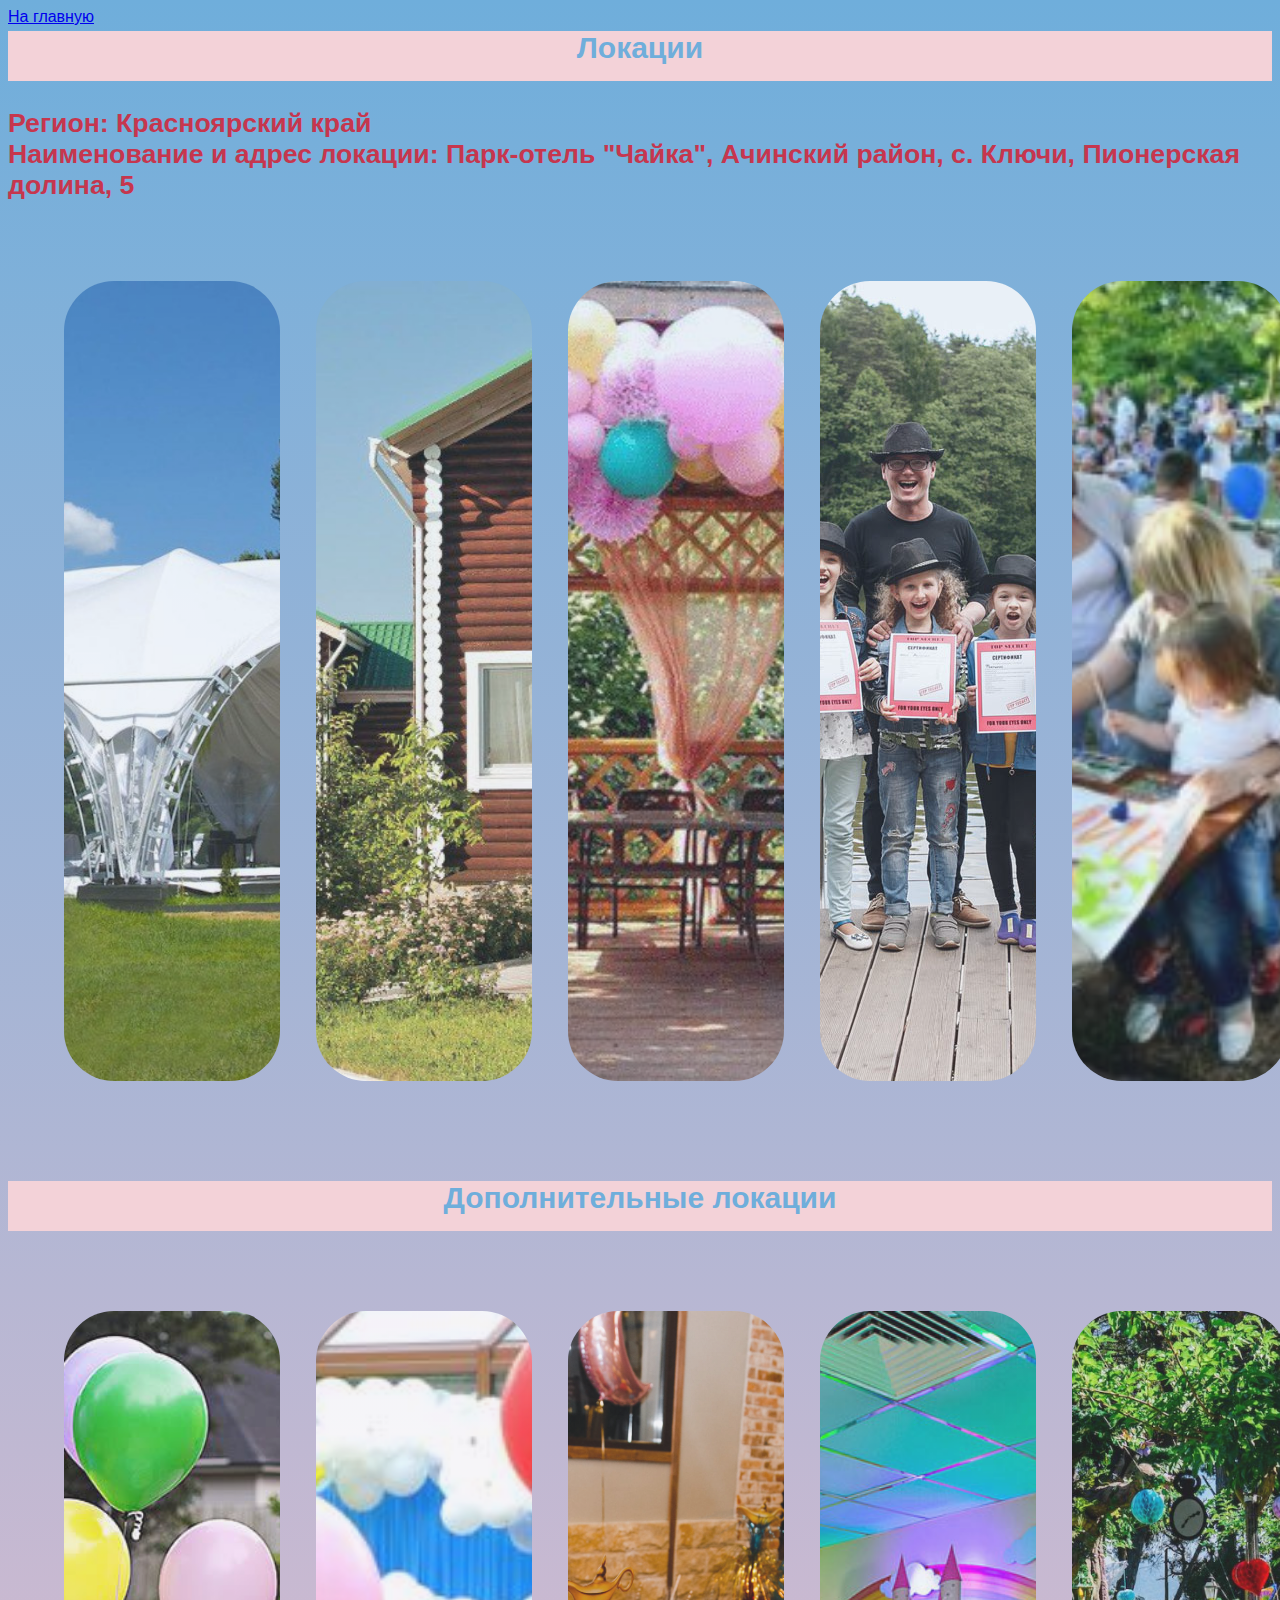
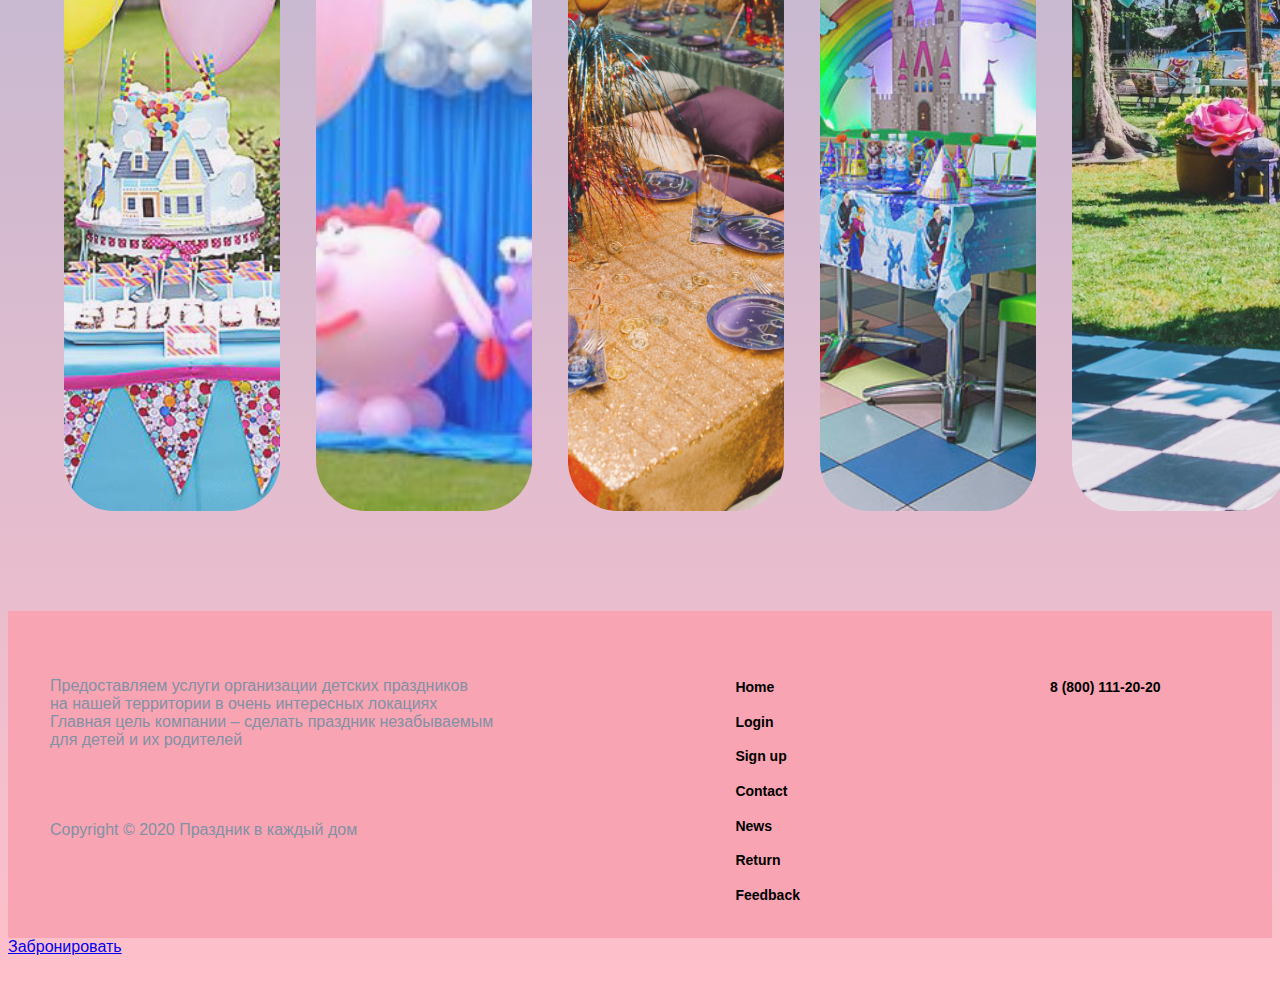
<file: site/index.html>
<!DOCTYPE html>
<html lang="ru">
<head>
    <meta charset="UTF-8">
    <title>Локации</title>
    <link rel="stylesheet" href="css/style1.css">
</head>
<body>
    <a id="index" href="index_html.html">На главную</a>
    <h3>Локации</h3>
    <div class="adres">
        <p><strong>Регион: Красноярский край <br>
            Наименование и адрес локации: Парк-отель "Чайка", Ачинский район, с. Ключи, Пионерская долина, 5</strong></p>
    </div>
    <div class="background">
        <section class="container">
            <div class="contain">
                <div class="slide" style="background-image: url('img/photo_5247196842020688310_y.jpg')">
                    <a href="#base1">
                        <h2>Шатер - 1 шт.<br>
                            Вместимость - до 50 чел><br>
                                 р/сутки</h2>
                    </a>
                </div>

                <div class="slide" style="background-image: url('img/27aafe9e-0203-4ade-b5d0-523bdd32d1c7.jpg')">
                    <a href="#base2">
                        <h2>Летний домик- 10 шт<br>
                            Вместимость - до 15 чел<br>
                            4000 р/сутки</h2>
                    </a>
                </div>

                <div class="slide" style="background-image: url('img/91c8a24c-b2cd-4fe7-af4b-9f7e16190feb.jpg')">
                    <a href="#base3">
                        <h2>Беседка - 10 шт<br>
                            Вместимость - до 15 чел<br>
                            2000 р/сутки</h2>
                    </a>
                </div>
                <div class="slide" style="background-image: url('img/20.jpg')">
                    <a href="#base4">
                        <h2>Бассейн с зоной отдыха и летним домиком 1 шт<br>
                            Вместимость - до 15 чел<br>
                            20000 р/сутки</h2>
                    </a>
                </div>
                <div class="slide" style="background-image: url('img/16.jpg')">
                    <a href="#base5">
                        <h2>Игровая площадка 1 шт<br>
                            Вместимость - до 10 чел<br>
                            300 р/час за 1 посетителя</h2>
                    </a>
                </div>
            </div>
    </div>


<div class="color">
    <h3>Дополнительные локации</h3>
</div>
    <div class="background">
        <section class="container">
            <div class="contain">
                <div class="slide" style="background-image: url('img/15.jpg')">
                    <a href="#base6">
                        <h2>NEW!!!</h2>
                    </a>
                </div>

                <div class="slide" style="background-image: url('img/11.jpg')">
                    <a href="#base7">
                        <h2>NEW!!!</h2>
                    </a>
                </div>

                <div class="slide" style="background-image: url('img/24.jpg')">
                    <a href="#base8">
                        <h2>NEW!!!</h2>
                    </a>
                </div>
                <div class="slide" style="background-image: url('img/14.jpg')">
                    <a href="#base9">
                        <h2>NEW!!!</h2>
                    </a>
                </div>
                <div class="slide" style="background-image: url('img/2.jpg')">
                    <a href="#base10">
                        <h2>NEW!!!</h2>
                    </a>
                </div>
            </div>
    </div>

    <footer>
        <section class="main">
            <p>
                Предоставляем услуги организации детских праздников<br>
        на нашей территории в очень интересных локациях<br>
        Главная цель компании – сделать праздник незабываемым<br>
        для детей и их родителей<br><br><br><br><br>
                Copyright © 2020 Праздник в каждый дом
            </p>
            <section class="bl">
                <div>
                    <h4>Home</h4>
                    <h4>Login</h4>
                    <h4>Sign up</h4>
                    <h4>Contact</h4>
                    <h4>News</h4>
                    <h4>Return</h4>
                    <h4>Feedback</h4>
                </div>
                <div class="phone">
                    <h4>8 (800) 111-20-20</h4>
                </div>   
            </section>
                
        </section>
        
    </footer>


   
    <div class="silka">
    <a href="index2.html">Забронировать</a> <br><br>
</div>
    <script src="slider.js"></script>
    </div>
</body>

</html>
</file>
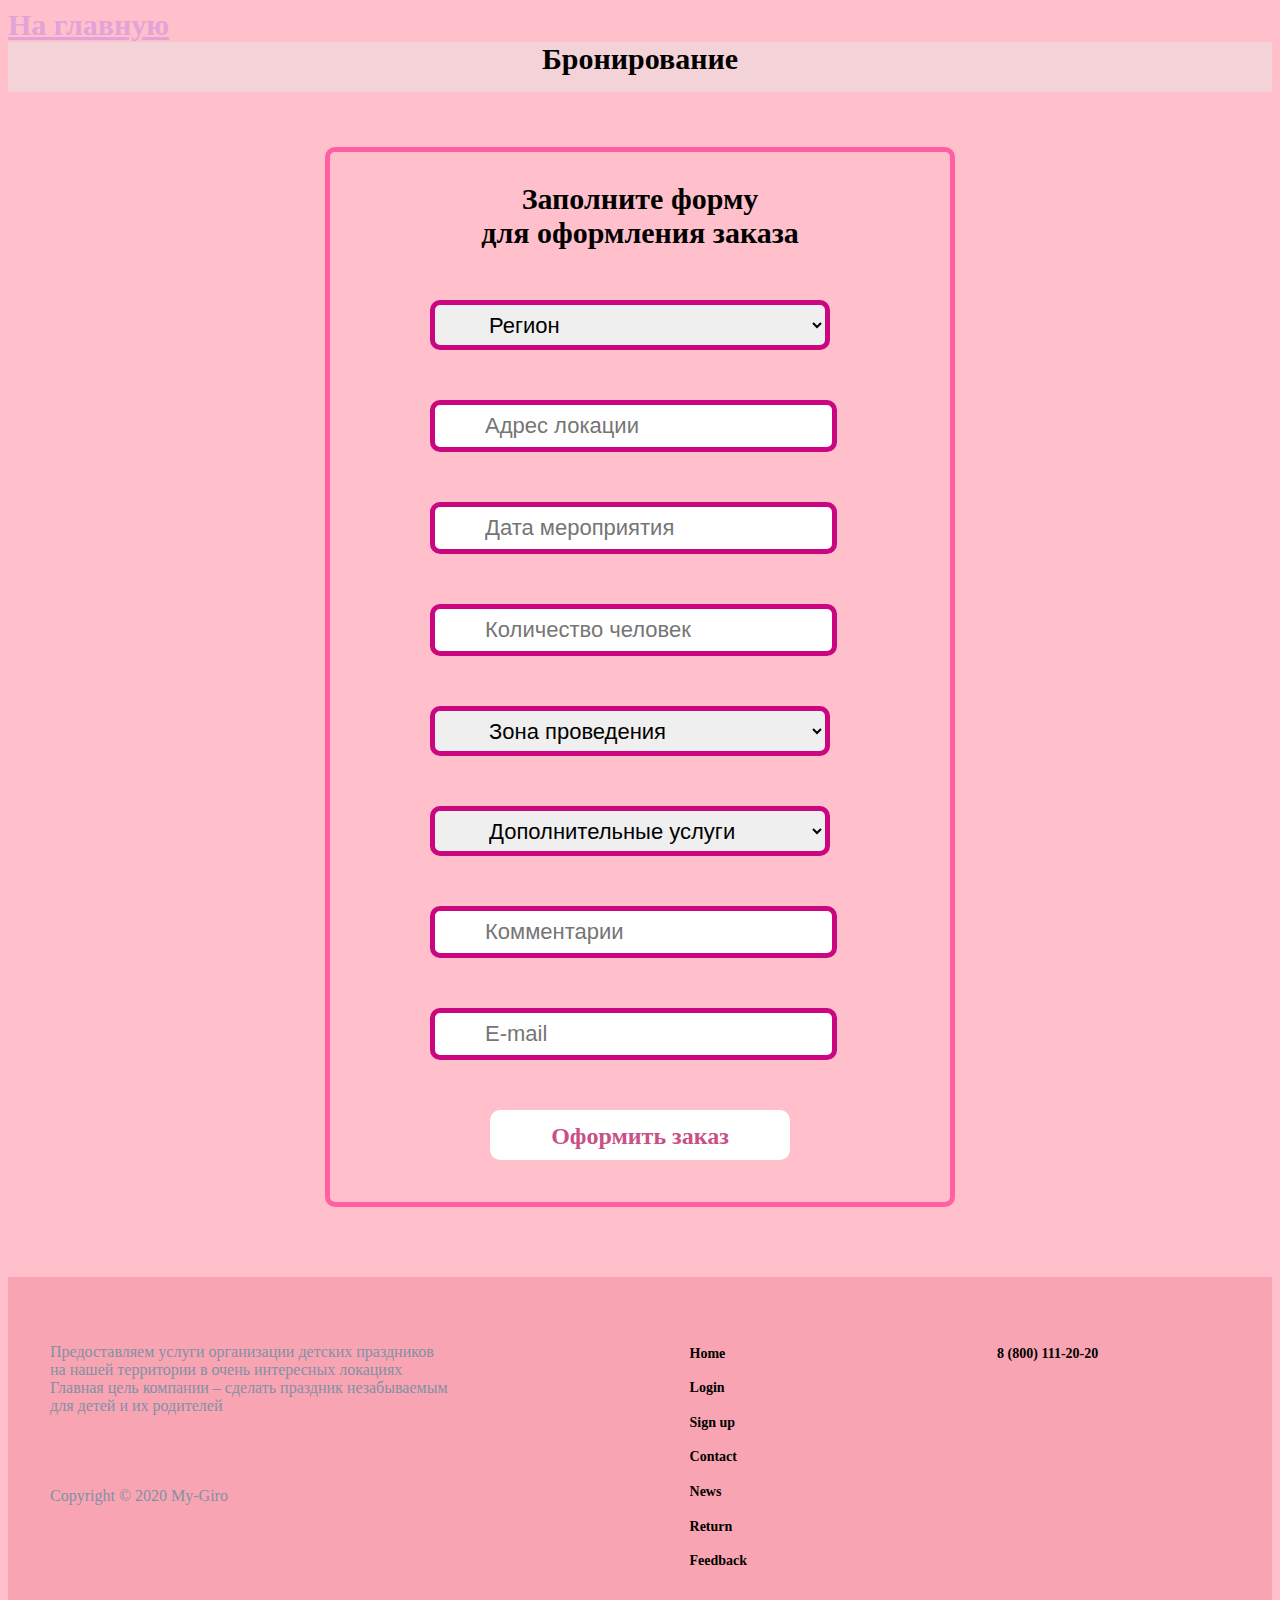
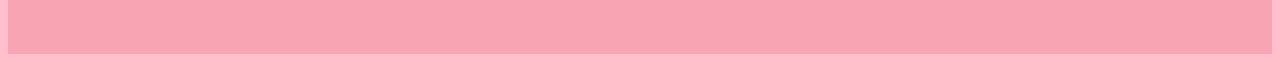
<file: site/index2.html>
<!DOCTYPE html>
<html lang="ru">
<head>
    <meta charset="UTF-8">
    <div class="color">
    <title>Бронирование</title>
</div>
    <link rel="stylesheet" href="css/style3.css">
</head>
<body>
    <a id="index_html" href="index_html.html">На главную</a>
    <h3>Бронирование</h3>
        <div class="form">
            <h2>Заполните форму <br>
                для оформления заказа
            </h2>
            <div class="vvod">
                <select>
                    <option>Регион</option>
                    <option value="">Красноярский край</option>
                    <option value="">Алтайский край</option>
                </select> <br>
    
                <input type="text" placeholder="Адрес локации"><br>
    
                <input type="text" placeholder="Дата мероприятия"><br>
    
                <input type="text" placeholder="Количество человек"><br>
    
                <select>
                    <option>Зона проведения</option>
                    <option value="">Шатер</option>
                    <option value="">Летний домик</option>
                    <option value="">Беседка</option>
                    <option value="">Бассейн</option>
                    <option value="">Игровая площадка</option>
                </select><br>
    
                <select>
                    <option>Дополнительные услуги</option>
                    <option value="">Организация питания</option>
                    <option value="">Услуги аниматоров</option>
                    <option value="">Услуги ведущего</option>
                    <option value="">Услуги детского такси</option>
                </select><br>
    
                <input type="text" placeholder="Комментарии"><br>
    
                <input type="text" placeholder="E-mail"><br>
            </div>
            <div class="line">
                <a href="#">Оформить заказ</a>
            </div>
        </div>
    
        <footer>
            <section class="main">
                <p>
                    Предоставляем услуги организации детских праздников<br>
            на нашей территории в очень интересных локациях<br>
            Главная цель компании – сделать праздник незабываемым<br>
            для детей и их родителей<br><br><br><br><br>
                    Copyright © 2020 My-Giro
                </p>
                <section class="bl">
                    <div>
                        <h4>Home</h4>
                        <h4>Login</h4>
                        <h4>Sign up</h4>
                        <h4>Contact</h4>
                        <h4>News</h4>
                        <h4>Return</h4>
                        <h4>Feedback</h4>
                    </div>
                    <div class="phone">
                        <h4>8 (800) 111-20-20</h4>
                    </div>   
                </section>
                    
            </section>
            
        </footer>

</body>
</html>
</file>
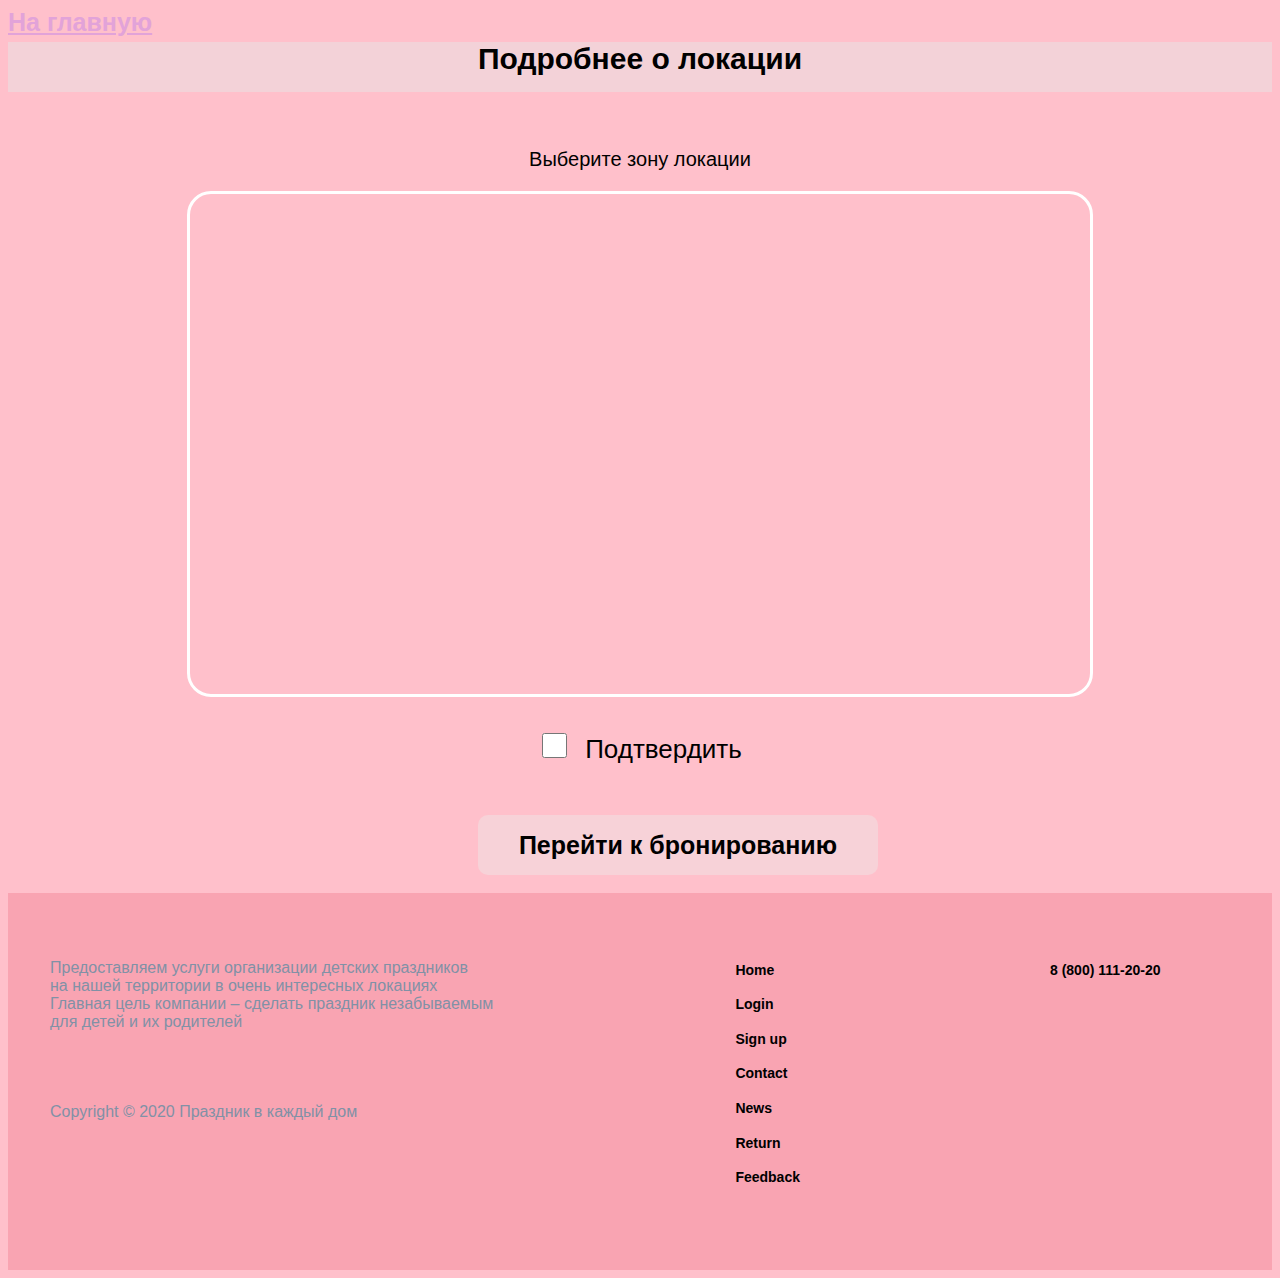
<file: site/index3.html>
<!DOCTYPE html>
<html lang="ru">
<head>
    <meta charset="UTF-8">
    <title>Document</title>
    <link rel="stylesheet" href="css/style4.css">
</head>
<body>
        <a id="index_html" href="index_html.html">На главную</a>
    <h3>Подробнее о локации</h3>
    
    <div class="block">
        <p>Выберите зону локации</p>
        <div class="map">
            
<script type="text/javascript" charset="utf-8" async src="https://api-maps.yandex.ru/services/constructor/1.0/js/?um=constructor%3A86ef89a3218a597a5b488f1638078ff1e95ebcb22a256bfd0e1e5babcd60935c&amp;width=900&amp;height=500&amp;lang=ru_RU&amp;scroll=true"></script>
        </div> <br>

        <div class="check">
            <input type="checkbox" name=""><label for="">Подтвердить</label>
        </div>

        <button type="button" onclick="window.location.href = 'index2.html';">Перейти к бронированию</button>
    </div>
    <br>

    <footer>
        <section class="main">
            <p>
                Предоставляем услуги организации детских праздников<br>
        на нашей территории в очень интересных локациях<br>
        Главная цель компании – сделать праздник незабываемым<br>
        для детей и их родителей<br><br><br><br><br>
                Copyright © 2020 Праздник в каждый дом
            </p>
            <section class="bl">
                <div>
                    <h4>Home</h4>
                    <h4>Login</h4>
                    <h4>Sign up</h4>
                    <h4>Contact</h4>
                    <h4>News</h4>
                    <h4>Return</h4>
                    <h4>Feedback</h4>
                </div>
                <div class="phone">
                    <h4>8 (800) 111-20-20</h4>
                </div>   
            </section>
                
        </section>
        
    </footer>
</body>
</html>
</file>
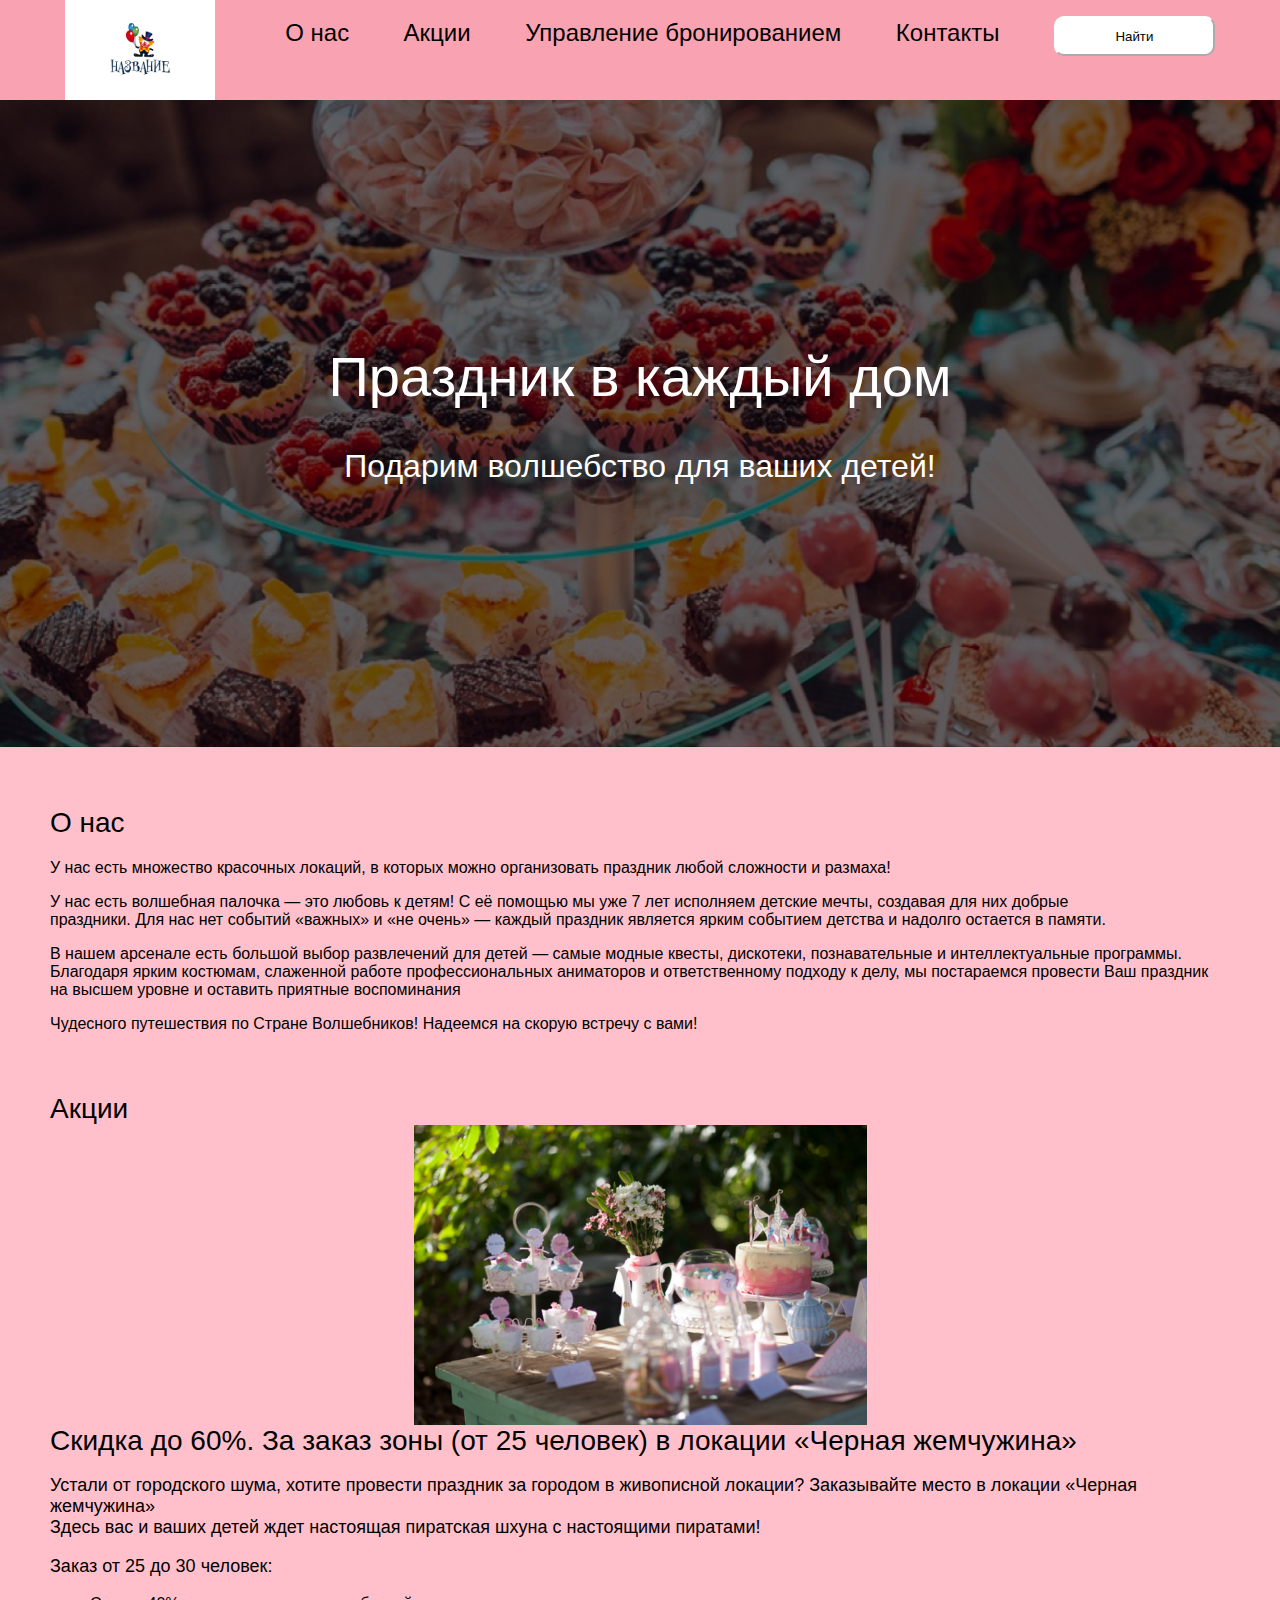
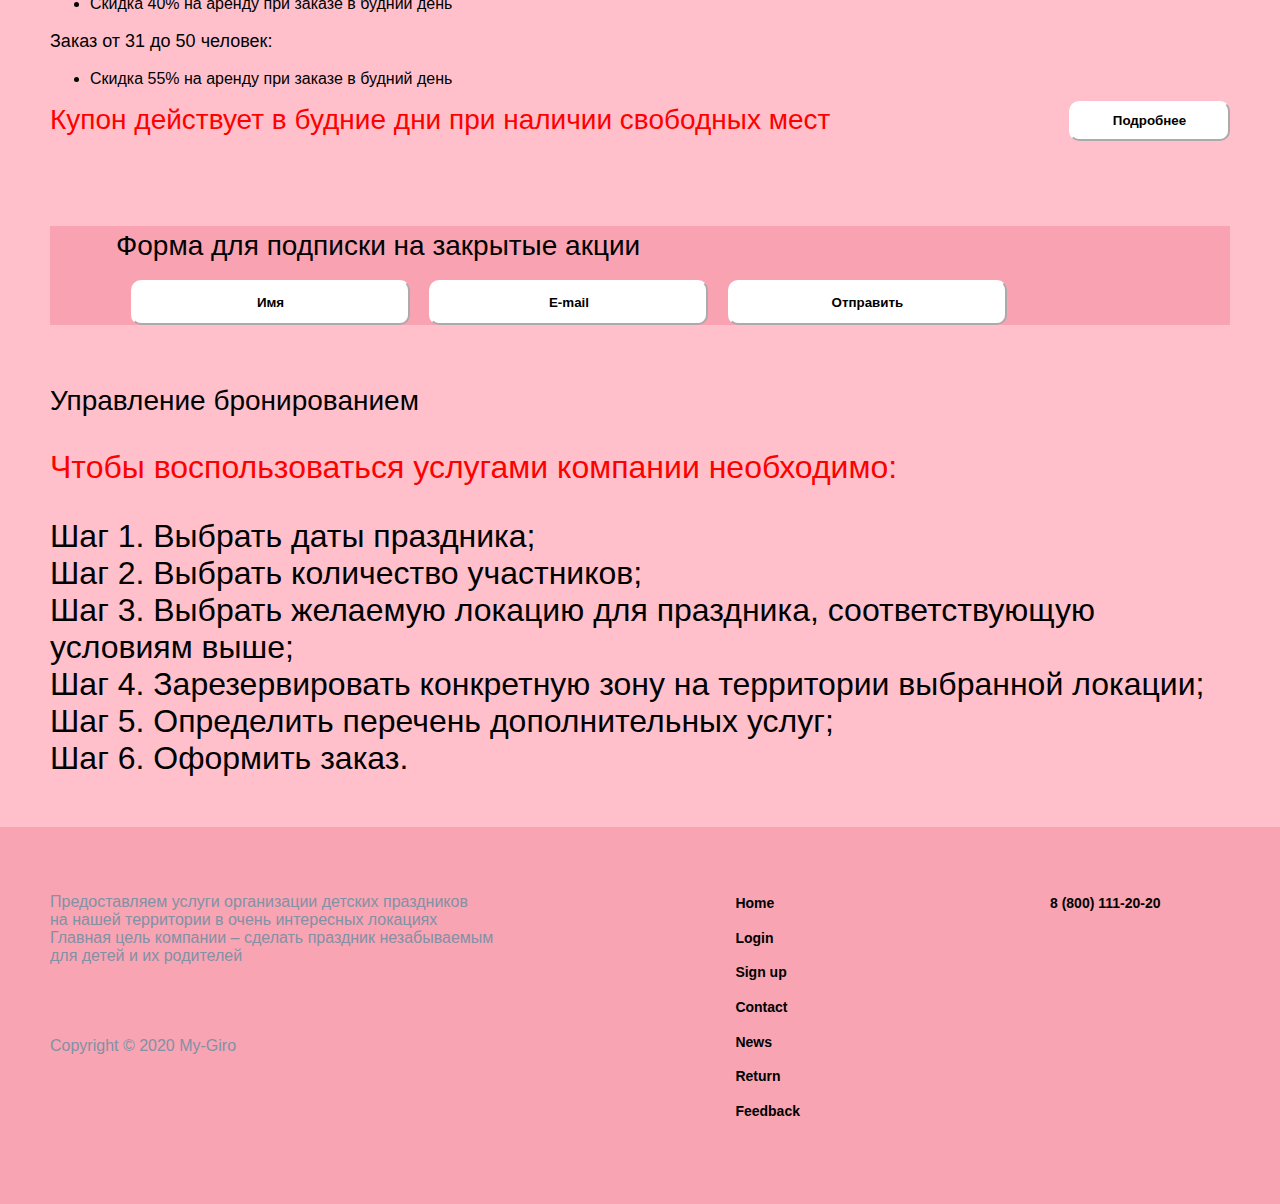
<file: site/index_html.html>
<!DOCTYPE html>
<html lang="en">
<head>
    <meta charset="UTF-8">
    <link rel="stylesheet" href="css/style.css">
    <title>Document</title>
    
</head>
<body>
    <header>
        <div class="header">
        <img src="img/logo 1.png" alt="">
        <nav class="main_menu">
            <ul>
                <li><a href="">О нас</a></li>
                <li><a href="">Акции</a></li>
                <li><a href="">Управление бронированием</a></li>
                <li><a href="">Контакты</a></li>
                <button>Найти</button>
            </div>
            </div>

            </ul>
        </nav>
    </div>
    </header>
        <div class="banner">
            <img src="img/image 1.png" alt="">
            <div class="banner_name">
                <h1><strong>Праздник в каждый дом</strong></h1>
                <p>
                    Подарим волшебство для ваших детей!
                </p>
           </div>
        </div>
        <section class="main">

            <div class="about_us">
                <h2><strong>О нас</strong></h2>
                <p>
                    У нас есть множество красочных локаций, в которых можно организовать праздник любой сложности и размаха!
                </p>

                <p>
                    У нас есть волшебная палочка — это любовь к детям! С её помощью мы уже 7 лет исполняем детские мечты, создавая для них добрые <br>
                    праздники. Для нас нет событий «важных» и «не очень» — каждый праздник является ярким событием детства и надолго остается в памяти.
                </p>
                <p>
                    В нашем арсенале есть большой выбор развлечений для детей — самые модные квесты, дискотеки, познавательные и интеллектуальные программы.<br>  Благодаря ярким костюмам,
                    слаженной работе профессиональных аниматоров и ответственному подходу к делу,
                     мы постараемся провести Ваш праздник на высшем уровне и оставить приятные воспоминания
                </p>
                <p>
                    Чудесного путешествия по Стране Волшебников! Надеемся на скорую встречу с вами!
                </p>
            </div>
        </section>
        <section class="main">
            <div class="stock">
                <h2><strong>Акции</strong></h2>
                <div class="stock-img">
                
                </div>
                <h2><strong>
                    Скидка до 60%. За заказ зоны (от 25 человек) в локации «Черная жемчужина»
                </strong></h2>
                   
                <p>
                    Устали от городского шума, хотите провести праздник за городом в живописной локации? Заказывайте место в локации «Черная жемчужина»<br>
                    Здесь вас и ваших детей ждет настоящая пиратская шхуна с настоящими пиратами!
                </p>
                <p>
                    Заказ от 25 до 30 человек:
                </p>
                <nav>
                    <ul>
                        <li>Скидка 40% на аренду при заказе в будний день</li>
                    </ul>
                </nav>
               <p>
                Заказ от 31 до 50 человек:
               </p>
               <nav>
                <ul>
                    <li> Скидка 55% на аренду при заказе в будний день</li>
                </ul>
               </nav>
               <div class="red">
               <h2>
                Купон действует в будние дни при наличии свободных мест
               </h2>
            </div>
            <div class="button">
            <button type="button"><strong>Подробнее</strong></button>
        </div>
        </section>
        <section class="main">
            <div class="form">
            <h2><strong>Форма для подписки на закрытые акции</strong></h2><br>
            <div class="form1">
           <button><strong>Имя</strong></button>
            <button><strong>E-mail</strong></button>
            <button><strong>Отправить</strong></button>
        </div>
        </div>
        </div>
        <section class="main">
            <div class="upr">
                <h2><strong>Управление бронированием</strong></h2>
                <div class="red2">
                <p>Чтобы воспользоваться услугами компании необходимо: </p>
            </div>
                <p> Шаг 1. Выбрать даты праздника;<br>
                    Шаг 2. Выбрать количество участников;<br>
                    Шаг 3. Выбрать желаемую локацию для праздника, соответствующую условиям выше;<br>
                    Шаг 4. Зарезервировать конкретную зону на территории выбранной локации;<br>
                    Шаг 5. Определить перечень дополнительных услуг;<br>
                    Шаг 6. Оформить заказ.</p>
           </div>
            </div>
        </section>
    </section>
         <footer>
            <section class="main">
                <p>
                    Предоставляем услуги организации детских праздников<br>
            на нашей территории в очень интересных локациях<br>
            Главная цель компании – сделать праздник незабываемым<br>
            для детей и их родителей<br><br><br><br><br>
                    Copyright © 2020 My-Giro
                </p>
                <section class="bl">
                    <div>
                        <h4>Home</h4>
                        <h4>Login</h4>
                        <h4>Sign up</h4>
                        <h4>Contact</h4>
                        <h4>News</h4>
                        <h4>Return</h4>
                        <h4>Feedback</h4>
                    </div>
                    <div class="phone">
                        <h4>8 (800) 111-20-20</h4>
                    </div>   
                </section>
                    
            </section>
            
        </footer>
    
</body>
</html>
</file>
<file: site/css/style1.css>
* {
    font-family: 'Segoe UI', Tahoma, Geneva, Verdana, sans-serif;
    box-sizing: border-box;
}
.adres{
    color: rgb(198, 54, 78);
    font-size: 20pt;
}
body{
    background: linear-gradient(rgb(111, 174, 219), pink);
}

#index_html {
    margin: 0;
    margin-top: 5px;
    font-size: 30px;
    font-style: normal;
    font-weight: 700;  
    color: #e2a3d9;
}

h3 {
    width: 100%;
    height: 50px;
    margin: 0;
    font-size: 30px;
    font-style: normal;
    font-weight: 700;
    text-align: center;
}

.container {
    width: 1300px;
    margin: 0 auto;
    margin-top: 80px;
    margin-bottom: 100px;
}

.contain {
    width: 100%;
    display: flex;
    justify-content: space-between;
    padding: 0 20px;
    margin-top: 10px;
}

.slide {
    height: 800px;
    opacity: 85%;
    border-radius: 50px;
    margin-left: 36px;
    cursor: pointer;
    flex: 4;
    background-size: cover;
    background-position: center;
    background-repeat: no-repeat;
    position: relative;
    transition: all 250ms ease-in-out;
    
}

.slide a h2 {
    position: absolute;
    font-size: 18px;
    bottom: 50px;
    left: 55px;
    margin: 0;
    opacity: 0;
    color: #ffffff;
    border-bottom: 4px solid rgb(215, 104, 123);
    font-size: 30px;
    font-style: normal;
    font-weight: 700;
    color: rgb(182, 28, 79);
}

.slide.active {
    flex: 32;
}

.slide.active h2 {
    opacity: 1;
    transform: opacity 0.3s ease-in 0.4s;
}

.background_container {
    width: 1180px;
    margin: 0 auto;
    margin-top: 5px;
}
h3 {
    color: rgb(111, 174, 219);
    width: 100%;
    height: 50px;
    background-color: #f3d2d8;
    margin: 0;
    font-size: 30px;
    font-style: normal;
    font-weight: 700;
    text-align: center;
}


.main {
    width: 1180px;
    margin: 0 auto;
}

.bl {
    margin-left: 150px;
}

h1 {
    margin-left: 100px;
    color: rgb(170, 161, 161);
}

h3 {
    margin: 0;
    margin-top: 5px;
    font-size: 30px;
    font-style: normal;
    font-weight: 700;
    text-align: center;
}

footer{
    width: 100%;
    background-color: hsl(350, 88%, 81%);
    height: 327px;
    padding-top: 50px;
    display: flex;
    justify-content: space-between;
    color: #8191A6;
}

footer h4{
    color: black;
    font-size: 14px;
}

footer section{
    display: flex;
}

.bl{
    margin-left: 200px;
}

footer div{
    margin-left: 42px;
}

footer ul{
    text-decoration: none;
    margin: 0;
    padding: 0;
}
.phone{
    margin-left: 250px;
    font-size: 20px;
}

footer li{
    color: #8191A6;
    display: block;
}
</file>
<file: site/css/style3.css>
body{
    background-color: pink;
}
.color h3{
    color: rgb(111, 174, 219);
}
#index_html {
    margin: 0;
    margin-top: 5px;
    font-size: 30px;
    font-style: normal;
    font-weight: 700;  
    color: #e2a3d9;
}
.form {

    width: 620px;
    height: 1050px;
    border-radius: 10px;
    border: 5px solid rgb(255, 96, 162);
    margin: 55px auto 0;
    margin-bottom: 70px;
}

.form h3 {
    display: block;
    margin: 0;
    font-style: normal;
    font-weight: 600;
    width: 260px;
    border-bottom: 4px solid rgb(130, 38, 80);
    font-size: 28px;
    text-align: center;
    margin: 40px auto 60px;
}
.vvod {
    margin-left: 100px;
}

.vvod select,
.vvod input {
    width: 400px;
    height: 50px;
    border-radius: 10px;
    border: 5px solid rgb(202, 7, 127);
    margin-top: 50px;
    font-size: 22px;
    padding-left: 50px;
}

.vvod input {
    width: 345px;
    height: 40px;

}
.line {
    width: 300px;
    height: 50px;
    border-radius: 10px;
    background: rgb(255, 255, 255);
    margin: 50px auto 0;

}

.line a {
    color: #c94f86;
    font-size: 24px;
    font-style: normal;
    font-weight: 600;
    display: block;
    text-align: center;
    padding-top: 13px;
    text-decoration: none;
}
.main {
    width: 1180px;
    margin: 0 auto;
}
.bl {
    margin-left: 150px;
}

h1 {
    margin-left: 100px;
    color: rgb(170, 161, 161);
}
h2 {
    margin: 0;
    margin-top: 30px;
    font-size: 30px;
    font-style: normal;
    font-weight: 700;
    text-align: center; 
}
h3 {
    width: 100%;
height: 50px;
background-color: #f3d2d8;;
    margin: 0;
    font-size: 30px;
    font-style: normal;
    font-weight: 700;
    text-align: center; 
}
footer{
    width: 100%;
    background-color: hsl(350, 88%, 81%);
    height: 327px;
    padding-top: 50px;
    display: flex;
    justify-content: space-between;
    color: #8191A6;
}

footer h4{
    color: black;
    font-size: 14px;
}

footer section{
    display: flex;
}

.bl{
    margin-left: 200px;
}

footer div{
    margin-left: 42px;
}

footer ul{
    text-decoration: none;
    margin: 0;
    padding: 0;
}
.phone{
    margin-left: 250px;
    font-size: 20px;
}

footer li{
    color: #8191A6;
    display: block;
}
</file>
<file: site/css/style4.css>
*{
    font-family: 'Segoe UI', Tahoma, Geneva, Verdana, sans-serif;
}
body{
    background-color: pink;
}
#index_html {
    margin: 0;
    margin-top: 5px;
    font-size: 25px;
    font-style: normal;
    font-weight: 700;
    color: #e2a3d9;
}

h3 {
    width: 100%;
    height: 50px;
    background-color: #f3d2d8;;
    margin: 0;
    font-size: 30px;
    font-style: normal;
    font-weight: 700;
    text-align: center;
}

.block {
    padding-top: 36px;
}

.map {
    margin: 0 auto;
    width: 900px;
    height: 500px;
    background-image: url("https://api-maps.yandex.ru/services/constructor/1.0/js/?um=constructor%3Ac1a9126e2342eff1511587bb03f37cebdc2d6ffb400a809c343750ea6f201310");
    background-size: cover;
    border-radius: 24px;
    border: 3px solid #FFF;
    overflow: hidden;
}

.block p {
    text-align: center;
    font-size: 20px;
    font-style: normal;
    font-weight: 400;
}

.check {
    text-align: center;
    margin: 0 auto;
    margin-top: 15px;
    font-size: 26px;
    font-style: normal;
    width: 400px;
}

.check input {
    width: 25px;
    height: 25px;
}

.check label {
    margin-left: 15px;
}

.block button {
    width: 400px;
    height: 60px;
    border-radius: 10px;
    background: #f7d2d8;
    color: rgb(0, 0, 0);
    font-size: 25px;
    font-style: normal;
    font-weight: 600;
    margin-top: 50px;
    margin-left: 470px;
    border: none;
    cursor: pointer;
}

.main {
    width: 1180px;
    margin: 0 auto;
}

.bl {
    margin-left: 150px;
}

h1 {
    margin-left: 100px;
    color: rgb(170, 161, 161);
}

h3 {
    margin: 0;
    margin-top: 5px;
    font-size: 30px;
    font-style: normal;
    font-weight: 700;
    text-align: center;
}

footer{
    width: 100%;
    background-color: hsl(350, 88%, 81%);
    height: 327px;
    padding-top: 50px;
    display: flex;
    justify-content: space-between;
    color: #8191A6;
}

footer h4{
    color: black;
    font-size: 14px;
}

footer section{
    display: flex;
}

.bl{
    margin-left: 200px;
}

footer div{
    margin-left: 42px;
}

footer ul{
    text-decoration: none;
    margin: 0;
    padding: 0;
}
.phone{
    margin-left: 250px;
    font-size: 20px;
}

footer li{
    color: #0f53ac;
    display: block;
}
</file>
<file: site/css/style.css>
*{
    font-family: 'Segoe UI', Tahoma, Geneva, Verdana, sans-serif;
}
body{
    background-color: pink;
    margin: 0 auto;
}

.header {
    width: 1180px;
    display: flex;
    justify-content: space-around;
    margin: 0 auto;
}

header{
    margin: 0 auto;
    display: flex;
    justify-content: space-between;;
    width: auto;
    background-color: #F9A3B2;
}

img{
    margin: 0;
    font-size: 30px;
}
.menu {
    margin-top: 16px;
}

.main_menu ul li{
    list-style-type: none;
    margin-right: 50px;
    display: inline;
    align-items: center;
    text-align: center;
    display: inline;
}

a{
    text-decoration: none;
    color: black;
    font-size: 24px;
    font-style: normal;
    font-weight: 400;
}



.banner{
    background-color: black;
    display: flex;
    justify-content: center;
}

.banner img{
    opacity: 40%;
    width: 100%;
    margin: 0;
    padding: 0;
}

.banner_name{
    position: absolute;
    color: #fff;
    text-align: center;
    top: 306px;
}

.banner_name h1{
    font-size: 56px;
    font-style: normal;
    font-weight: 50;
}

.banner_name p{
    margin-top: 39px;
    font-size: 32px;
    font-style: normal;
    font-weight: 300;
}

.main{
    width: 1180px;
    margin: 0 auto;
}

.about_us{
    margin-top: 60px;
    margin-bottom: 50px;
}

h2{
    margin: 0;
    font-size: 32px;
    font-style: normal;
    font-weight: 300;
}

.about_us p{
    font-size: 16px;
    font-style: normal;
    font-weight: 300;
    color: #000000;
}

.about_us p:nth-child(1){
    margin: 0;
    margin-top: 50px;
}

.about_us p:nth-child(2){
    margin: 0;
    margin-top: 20px;
}
.stock{
    margin-top: 60px;
    margin-bottom: 50px;
}

.stock-img{
    background-image: url('../img/image 2.png');
    background-position: center;
    background-repeat: no-repeat;
    background-size: contain;
    height: 300px;
}
 h2{
    margin: 0;
    font-size: 28px;
    font-style: normal;
    font-weight: 300;
}

.stock p{
    font-size: 18px;
    font-style: normal;
    font-weight: 300;
    color: #000000;
}
.red{
    color: red;
    font-size: 24px;
}
button{
 width: 161px;
 height: 40px;
 background-color: white;
 border-radius: 10px;
 border-color: white;
}
.button{
    position:relative;
    text-align: right;
    top: -35px;
}

.otstup{
    height: 16px;
}

.form{
    background-color: #F9A3B2;
    justify-content: space-around;
    padding-top: 4px;
            padding-left: 66px;
           

}
.form button{
    width: 279px;
            height: 45px;
            margin-left:15px
}
.red2{
    font-size: 32px;
    color: red;
}
.upr{
    margin-top: 60px;
    margin-bottom: 50px;
    font-size: 32px
}

footer{
    width: 100%;
    background-color: hsl(350, 88%, 81%);
    height: 327px;
    padding-top: 50px;
    display: flex;
    justify-content: space-between;
    color: #8191A6;
}

footer h4{
    color: black;
    font-size: 14px;
}

footer section{
    display: flex;
}

.bl{
    margin-left: 200px;
}

footer div{
    margin-left: 42px;
}

footer ul{
    text-decoration: none;
    margin: 0;
    padding: 0;
}
.phone{
    margin-left: 250px;
    font-size: 20px;
}

footer li{
    color: #8191A6;
    display: block;
}
</file>
